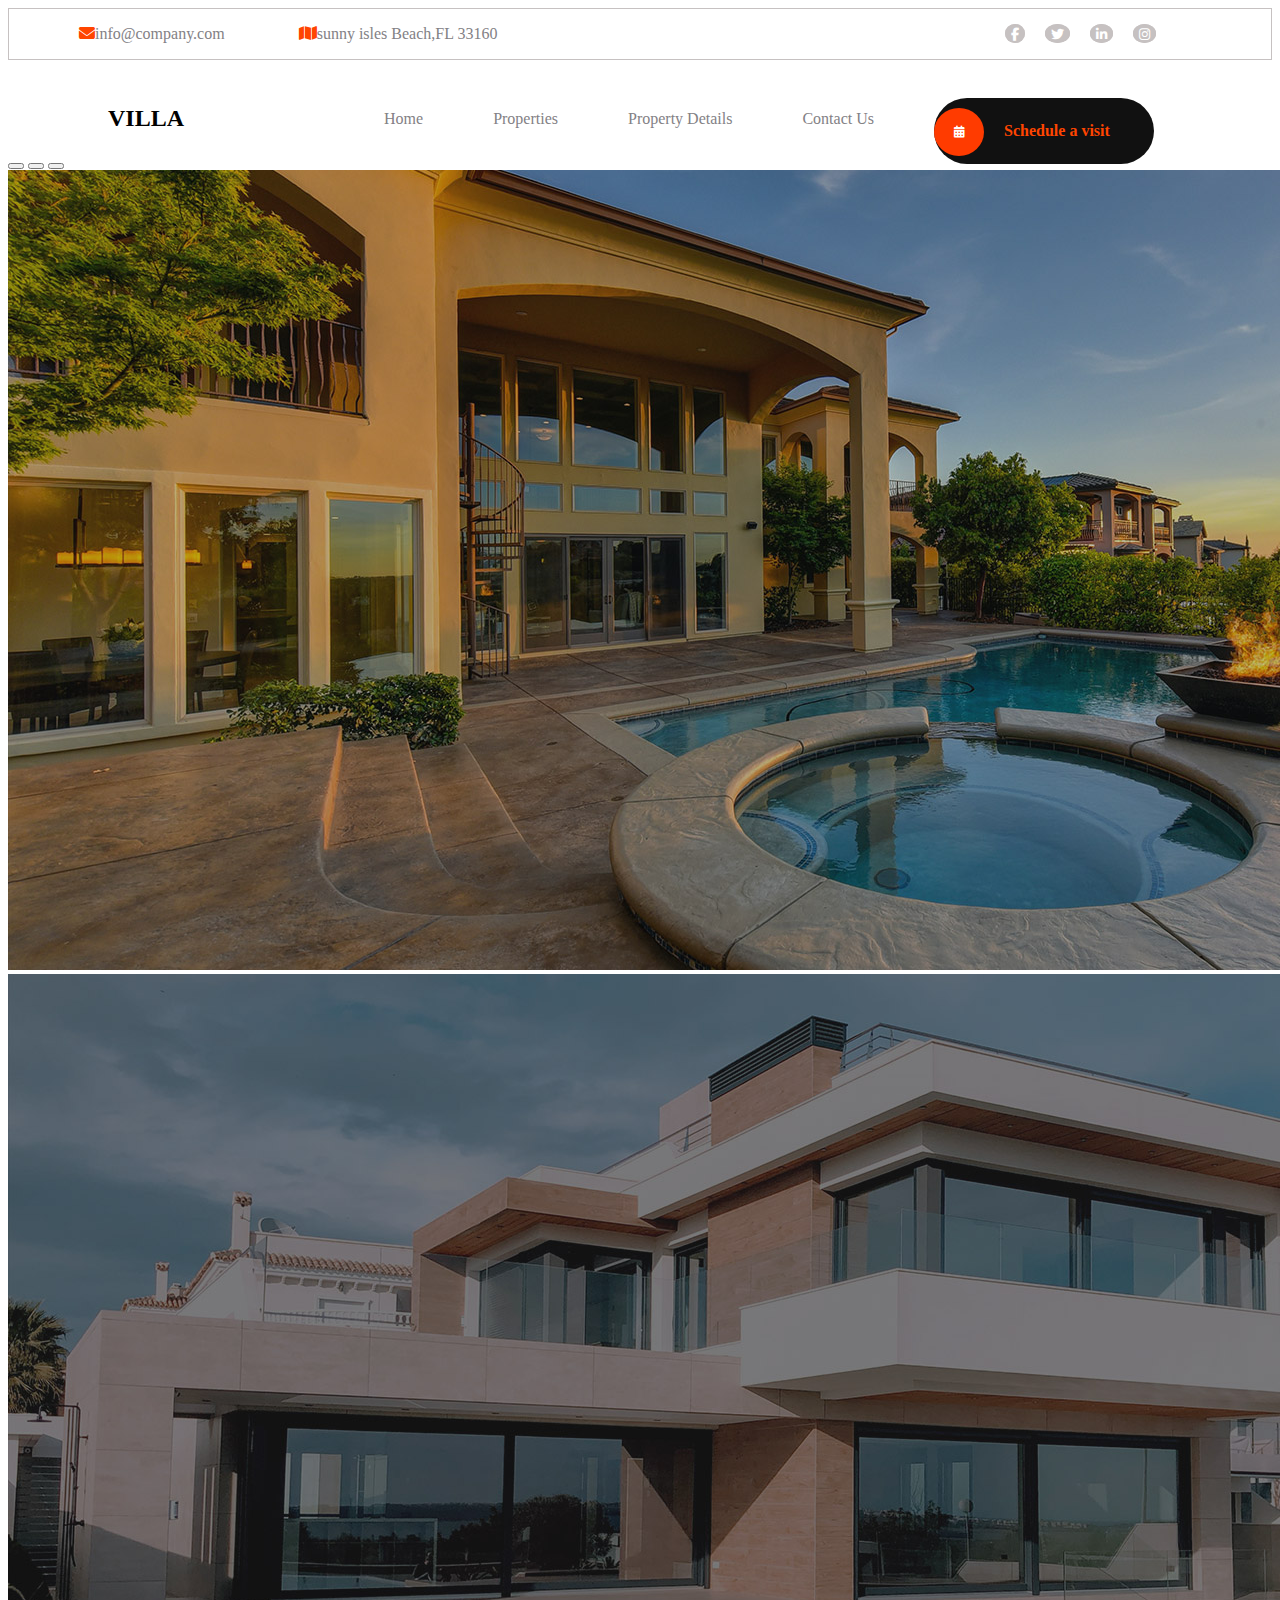
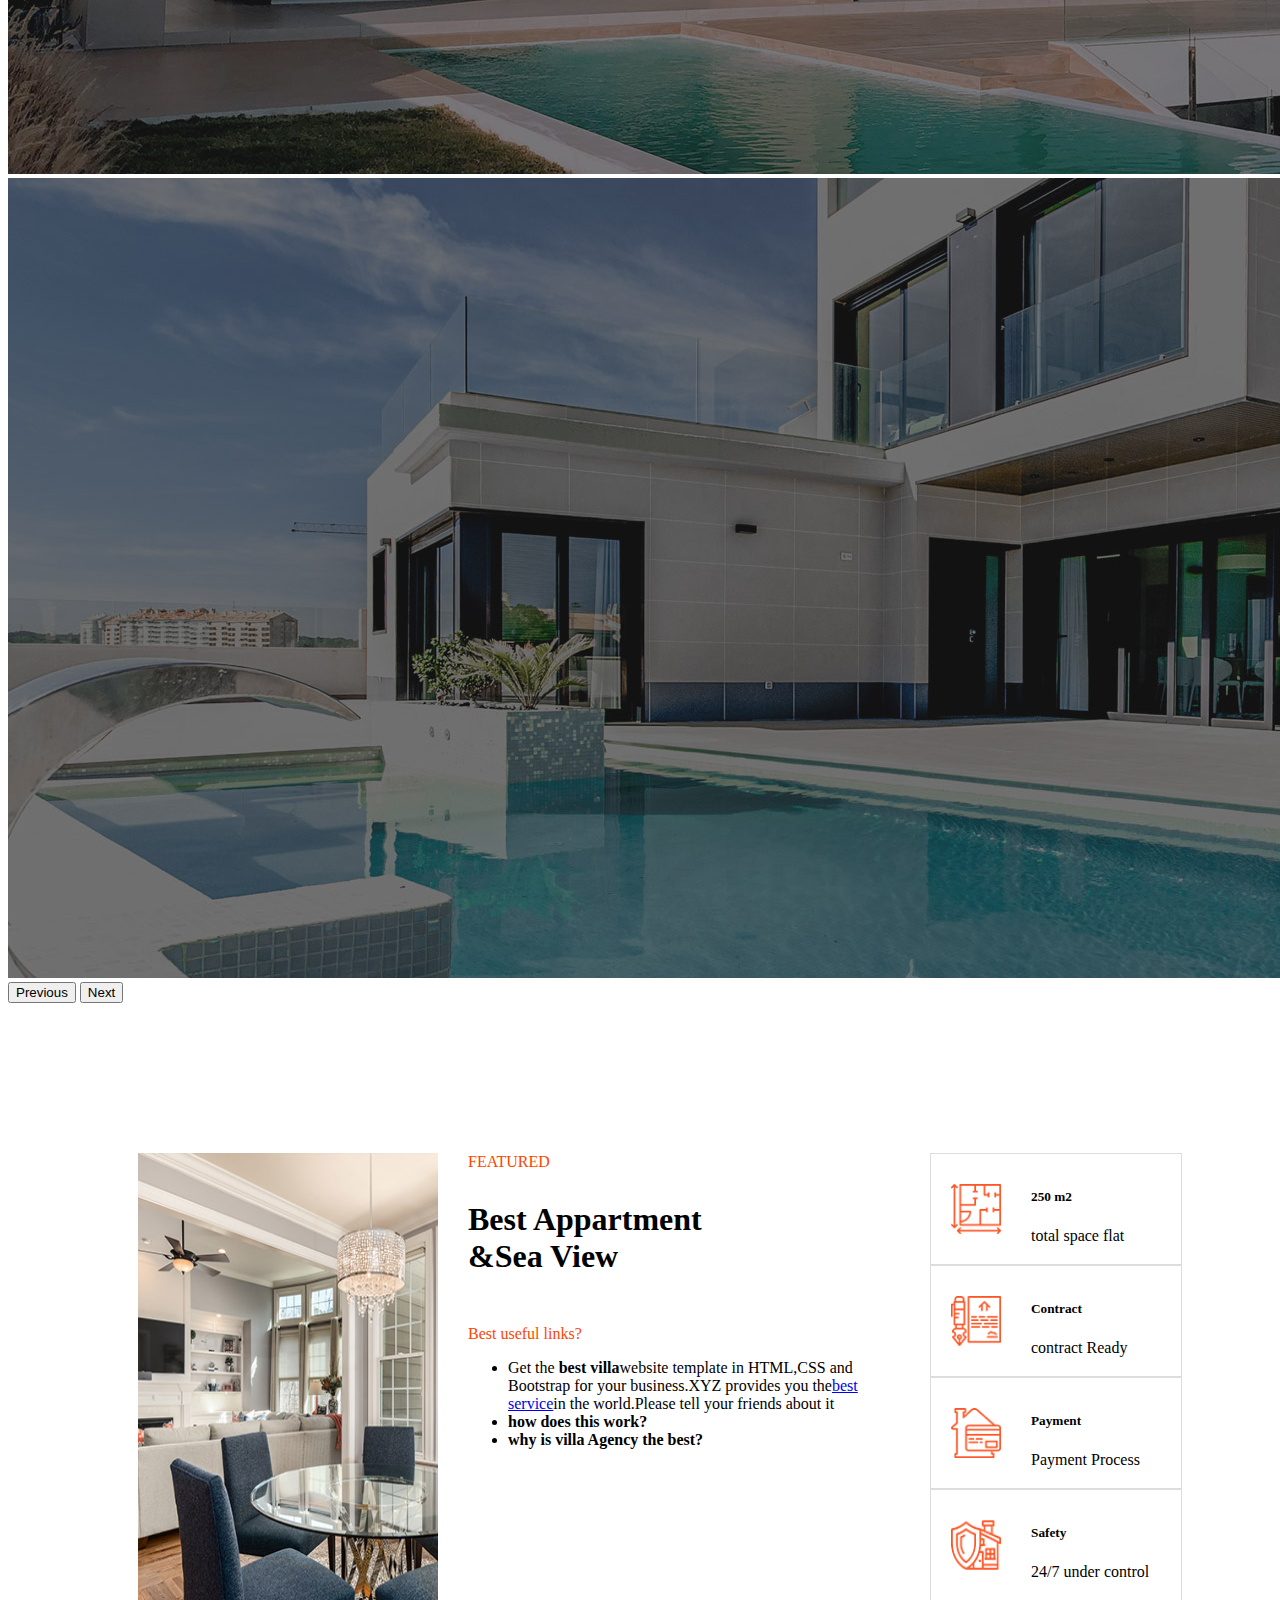
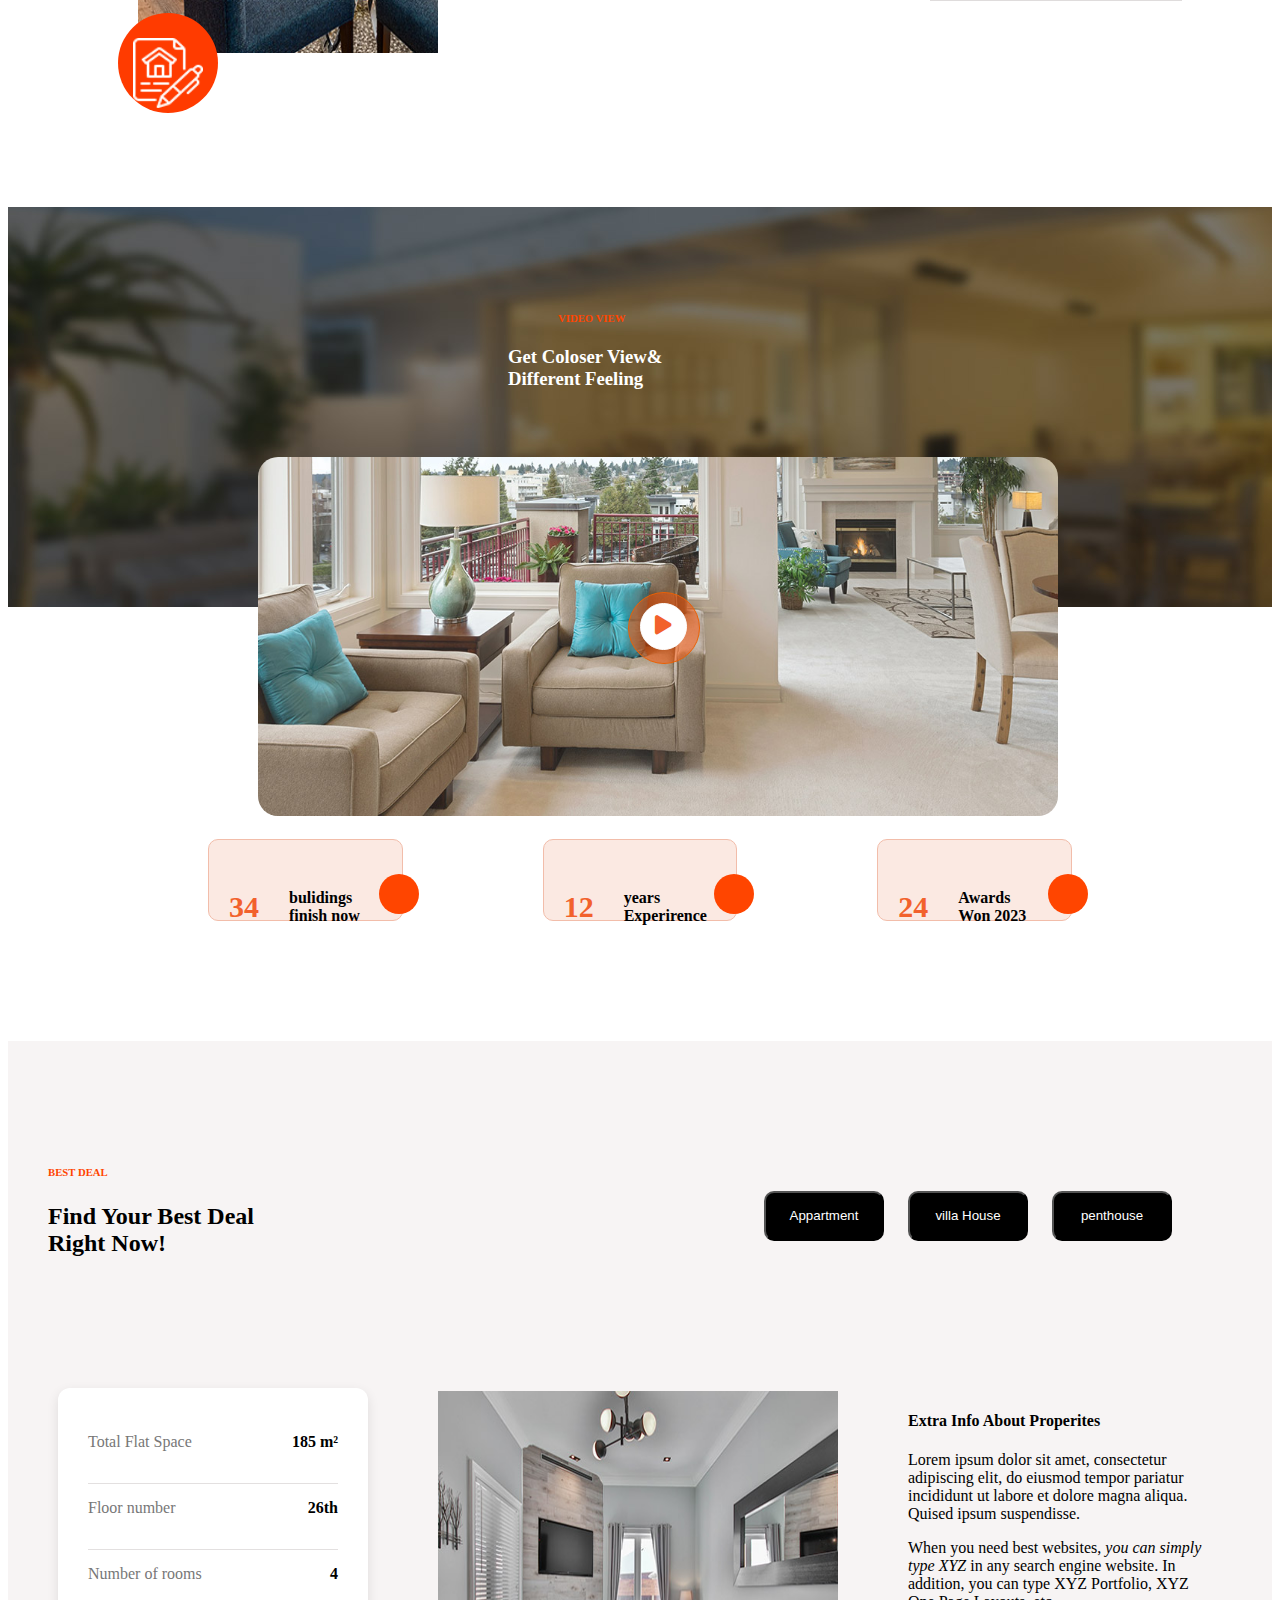
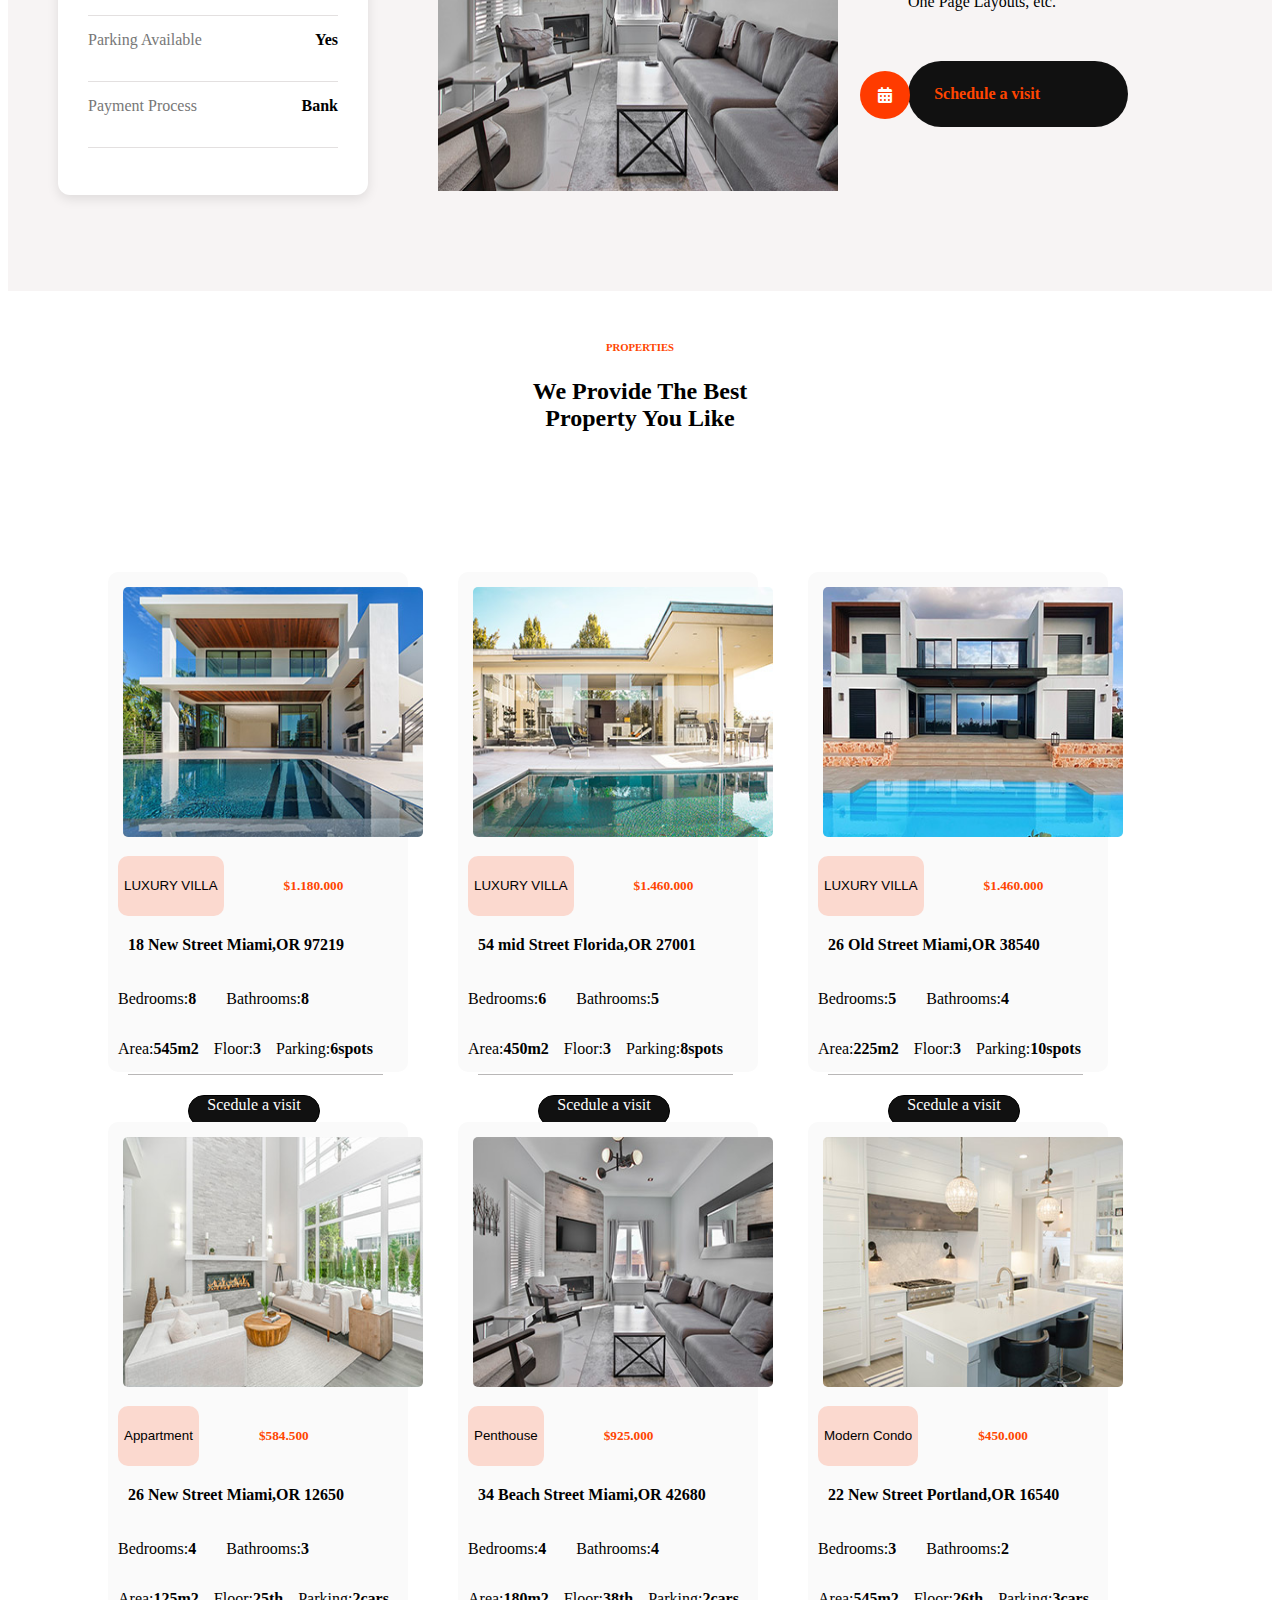
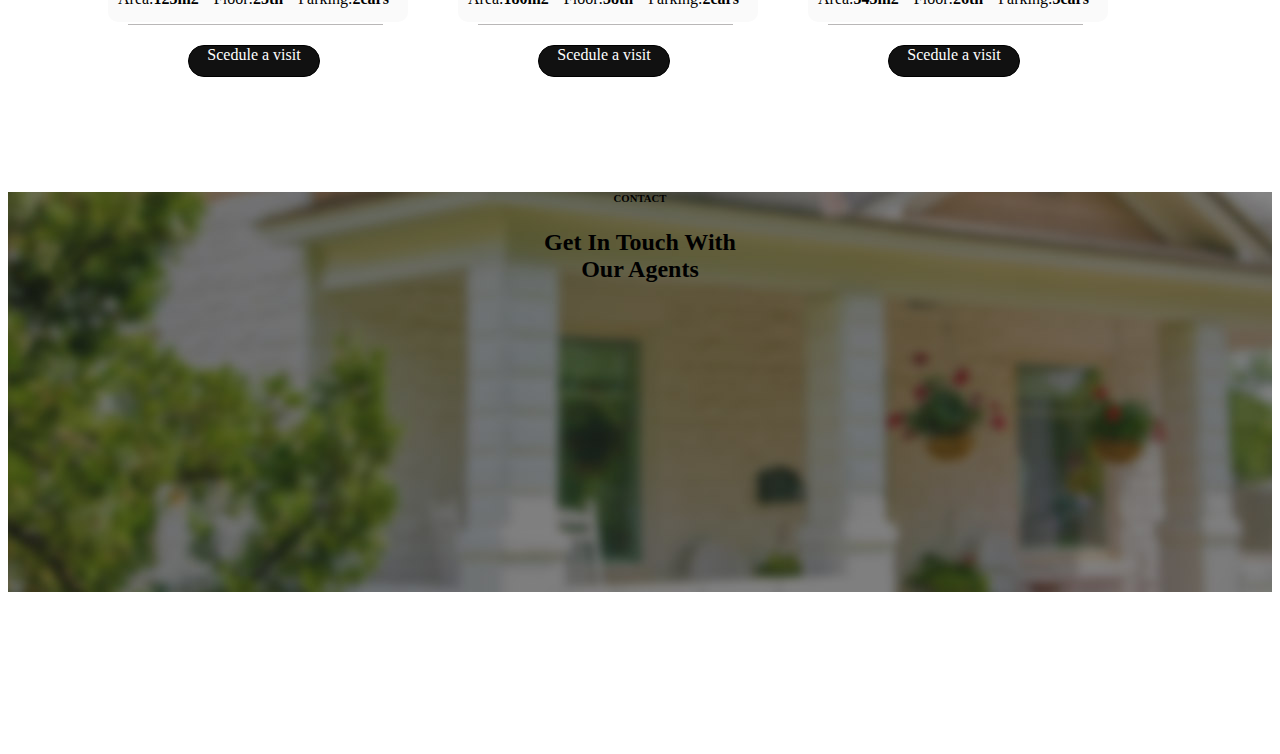
<file: project-1/index.html>
<!DOCTYPE html>
<html lang="en">
<head>
    <meta charset="UTF-8">
    <meta name="viewport" content="width=device-width, initial-scale=1.0">
    <title>Document</title>
<link rel="stylesheet" href="./style.css">
<link rel="stylesheet" href="https://cdnjs.cloudflare.com/ajax/libs/font-awesome/6.5.0/css/all.min.css">
<link href="https://cdn.jsdelivr.net/npm/bootstrap@5.3.8/dist/css/bootstrap.min.css" rel="stylesheet" integrity="sha384-sRIl4kxILFvY47J16cr9ZwB07vP4J8+LH7qKQnuqkuIAvNWLzeN8tE5YBujZqJLB" crossorigin="anonymous">
<script src="https://cdn.jsdelivr.net/npm/bootstrap@5.3.8/dist/js/bootstrap.bundle.min.js" integrity="sha384-FKyoEForCGlyvwx9Hj09JcYn3nv7wiPVlz7YYwJrWVcXK/BmnVDxM+D2scQbITxI" crossorigin="anonymous"></script>
</head>
<body>
    <!--navbar-->
    <header>
        <nav>
            <div class="head">
                <div class="part1">
                   <span><i class="fas fa-envelope"></i>info@company.com</span>
                   <span><i class="fas fa-map"></i>sunny isles Beach,FL 33160</span>
                   </div>
                   <div class="part2">
                   <span><i class="fab fa-facebook-f"></i></span>
                  <span><i class="fab fa-twitter"></i></span>
                   <span><i class="fab fa-linkedin-in"></i></span>
                   <span><i class="fab fa-instagram"></i></span>
                  </div> 
            </div>
        </nav>
    </header>

        <label class="menu-btn"><i class="fas fa-bars"></i></label>
    <div class="part3">
        <h2>VILLA</h2>
        <div class="pages">
        <a href="">Home</a>
        <a href="">Properties</a>
        <a href="">Property Details</a>
        <a href="">Contact Us</a>
        <a href="#" class="schedule-btn">
        <span class="icon">
        <i class="fas fa-calendar-alt"></i></span>
        <div class="text">Schedule a visit</div></a>
        </div>     
        </div>
    </div>
<!--carousel-->
<div id="carouselExampleCaptions" class="carousel slide">
  <div class="carousel-indicators">
    <button type="button" data-bs-target="#carouselExampleCaptions" data-bs-slide-to="0" class="active" aria-current="true" aria-label="Slide 1"></button>
    <button type="button" data-bs-target="#carouselExampleCaptions" data-bs-slide-to="1" aria-label="Slide 2"></button>
    <button type="button" data-bs-target="#carouselExampleCaptions" data-bs-slide-to="2" aria-label="Slide 3"></button>
  </div>
  <div class="carousel-inner">
    <div class="carousel-item active">
      <img src="./assests/images/banner-01.jpg" class="d-block w-100" alt="...">
      <div class="carousel-caption d-none d-md-block">
        <h1 class="border btn bg-light">Toronto,<span style="color: orangered;">Canada</span></h1>
        <p class="text1" style="font-size: 50px; font-weight: bold;">HURRY!<BR>GET THE BEST<BR>VILLA FOR YOU</p>
      </div>
    </div>
    <div class="carousel-item">
      <img src="./assests/images/banner-02.jpg" class="d-block w-100" alt="...">
    
    </div>
    <div class="carousel-item">
      <img src="./assests/images/banner-03.jpg" class="d-block w-100" alt="...">
  
    </div>
  </div>
  <button class="carousel-control-prev" type="button" data-bs-target="#carouselExampleCaptions" data-bs-slide="prev">
    <span class="carousel-control-prev-icon" aria-hidden="true"></span>
    <span class="visually-hidden">Previous</span>
  </button>
  <button class="carousel-control-next" type="button" data-bs-target="#carouselExampleCaptions" data-bs-slide="next">
    <span class="carousel-control-next-icon" aria-hidden="true"></span>
    <span class="visually-hidden">Next</span>
  </button>
</div>
<!--feautured section-->
<div class="featured">
        <div class="hero-image">
          <img src="./assests/images/featured.jpg" alt="" width="300px" height="500px">
          <div class="image2">
          <img src="./assests/images/featured-icon.png" alt="" width="70px" height="70px"></div>
        </div>
      
         
        <div class="content">
          <div class="featured1">FEATURED</div>
          <h1>Best Appartment<br>&Sea View</h1>
          <div class="card" style="width: 27rem;">
  <div class="card-header" style="color: orangered;">
   Best useful links?
  </div>
  <ul class="list-group list-group-flush">
    <li class="list-group-item">Get the <strong>best villa</strong>website template in HTML,CSS and Bootstrap for your business.XYZ provides you the<a class="links" href="#">best service</a>in the world.Please tell your friends about it</li>
    <li class="list-group-item"><b>how does this work?</b></li>
    <li class="list-group-item"><b>why is villa Agency the best?</b></li>
  </ul>
  </div>
  </div>
  <div class="side-cards">
  <div class="card1">
    <img src="./assests/images/info-icon-01.png" alt="" width="50px" height="50px">
    <div class="side-text">
      <h5>250 m2</h5>
      <p>total space flat</p>
    </div>
  </div>
   <div class="card1">
    <img src="./assests/images/info-icon-02.png" alt=""width="50px" height="50px">
    <div class="side-text">
      <h5>Contract</h5>
      <p>contract Ready</p>
    </div>
   </div>
    <div class="card1">
      <img src="./assests/images/info-icon-03.png" alt=""width="50px" height="50px">
      <div class="side-text">
      <h5>Payment</h5>
      <p>Payment Process</p>
    </div>
    </div>
     <div class="card1">
      <img src="./assests/images/info-icon-04.png" alt=""width="50px" height="50px">
      <div class="side-text">
      <h5>Safety</h5>
      <p>24/7 under control</p>
    </div>
     </div>
  </div>
  </div>
  <!--videosection-->
  <div class="video">
  <div class="video-part">
    <div class="main-img"> 
      <h6>VIDEO VIEW</h6>
      <h3>Get Coloser View&<br>Different Feeling</h3>
    </div>
      <div class="over-img">
        <img src="./assests/images/video-frame.jpg" alt="" width="800px">
  
        <div class="inner-circle">
          <div class="outer-circle">
           <i class="fas fa-play"></i>
          </div>
        </div>
      </div>
  </div>
  </div>
  <br>
  <br><br><br><br><br><br><br><br>
  <div class="small-cards">
   <div class="s-card">
    <div class="s-text">
    <h4>34</h4>
    <p>bulidings<br>finish now </p></div>
    <div class="s-circle"></div></div>
   <div class="s-card">
    <div class="s-text">
    <h4>12</h4>
    <p>years<br>Experirence </p></div>
    <div class="s-circle"></div></div>
   <div class="s-card">
    <div class="s-text">
    <h4>24</h4>
    <p>Awards<br>Won 2023 </p></div>
    <div class="s-circle"></div></div>
  </div>

  <!--best deal section-->
  <div class="containers">
    <div class="best-deal">
      <div class="text-b">
        <h6>BEST DEAL</h6>
        <h2>Find Your Best Deal<br>Right Now!</h2>
      </div>
      <div class="button-3">
        <button class="button">Appartment</button>
        <button class="button">villa House</button>
        <button class="button">penthouse</button>
      </div>
    </div>
    <div class="second-part">
  <div class="card-sub">
    <div class="row1">
      <div class="label">Total Flat Space</div>
      <div class="value">185 m²</div>
    </div>
    <div class="row1">
      <div class="label">Floor number</div>
      <div class="value">26th</div>
    </div>
    <div class="row1">
      <div class="label">Number of rooms</div>
      <div class="value">4</div>
    </div>
    <div class="row1">
      <div class="label">Parking Available</div>
      <div class="value">Yes</div>
    </div>
    <div class="row1">
      <div class="label">Payment Process</div>
      <div class="value">Bank</div>
    </div>
  </div>
  <div class="banner">
  <img src="./assests/images/deal-01.jpg" alt="" width="400px" height="400px">
  </div>
  <div class="info-properite">
    <h4>Extra Info About Properites</h4>
    <p>Lorem ipsum dolor sit amet, consectetur adipiscing elit, do eiusmod tempor 
      pariatur incididunt ut labore et dolore magna aliqua. Quised ipsum suspendisse.</p>

    <p>When you need best websites, <em>you can simply type XYZ</em> in any search engine 
      website. In addition, you can type XYZ Portfolio, XYZ One Page Layouts, etc.</p>
      <div class="schedule-btn2">
      <span class="icon1">
        <i class="fas fa-calendar-alt"></i></span>
        <div class="text2">Schedule a visit</div>
        </div>     
        </div>
        </div>
  </div>
  </div>
  </div>
<!--properites block-->
<div class="properites">
  <h6>PROPERTIES</h6>
  <h2>We Provide The Best<br>Property You Like</h2>
</div>
<div class="carts">
  <div class="cart">
    <img src="./assests/images/property-01.jpg" alt="" width="300px" height="250px">
    <div class="sec-l">
      <button>LUXURY VILLA</button>
      <h5>$1.180.000</h5>
    </div>
     <div class="sec-l2">18 New Street Miami,OR 97219</div>
     <div class="sec-l3">
      <p>Bedrooms:<b>8</b></p>
      <p>Bathrooms:<b>8</b></p></div>
      <div class="sec-l4">
      <p>Area:<b>545m2</b></p>
      <p>Floor:<b>3</b></p>
      <p>Parking:<b>6spots</b></p>
     </div>
     <div class="l-2"></div>
     <div class="sec-l5">Scedule a visit</div>
  </div>
  <div class="cart">
    <img src="./assests/images/property-02.jpg" alt="" width="300px" height="250px">
     <div class="sec-l">
      <button>LUXURY VILLA</button>
      <h5>$1.460.000</h5>
    </div>
    <div class="sec-l2">54 mid Street Florida,OR 27001</div>
    <div class="sec-l3">
      <p>Bedrooms:<b>6</b></p>
      <p>Bathrooms:<b>5</b></p>
      </div>
      <div class="sec-l4">
      <p>Area:<b>450m2</b></p>
      <p>Floor:<b>3</b></p>
      <p>Parking:<b>8spots</b></p>
     </div>
      <div class="l-2"></div>
      <div class="sec-l5">Scedule a visit</div>
  </div>
  <div class="cart">
    <img src="./assests/images/property-03.jpg" alt="" width="300px" height="250px">
     <div class="sec-l">
      <button>LUXURY VILLA</button>
      <h5>$1.460.000</h5>
    </div>
     <div class="sec-l2">26 Old Street Miami,OR 38540</div>
      <div class="sec-l3">
      <p>Bedrooms:<b>5</b></p>
      <p>Bathrooms:<b>4</b></p>
      </div>
      <div class="sec-l4">
      <p>Area:<b>225m2</b></p>
      <p>Floor:<b>3</b></p>
      <p>Parking:<b>10spots</b></p>
     </div>
      <div class="l-2"></div>
      <div class="sec-l5">Scedule a visit</div>
  </div>
  <div class="cart">
    <img src="./assests/images/property-04.jpg" alt="" width="300px" height="250px">
     <div class="sec-l">
      <button>Appartment</button>
      <h5>$584.500</h5>
    </div>
     <div class="sec-l2">26 New Street Miami,OR 12650</div>
     <div class="sec-l3">
      <p>Bedrooms:<b>4</b></p>
      <p>Bathrooms:<b>3</b></p>
      </div>
      <div class="sec-l4">
      <p>Area:<b>125m2</b></p>
      <p>Floor:<b>25th</b></p>
      <p>Parking:<b>2cars</b></p>
     </div>
      <div class="l-2"></div>
      <div class="sec-l5">Scedule a visit</div>
  </div>
  <div class="cart">
    <img src="./assests/images/property-05.jpg" alt="" width="300px" height="250px">
     <div class="sec-l">
      <button>Penthouse</button>
      <h5>$925.000</h5>
    </div>
     <div class="sec-l2">34 Beach Street Miami,OR 42680</div>
     <div class="sec-l3">
      <p>Bedrooms:<b>4</b></p>
      <p>Bathrooms:<b>4</b></p>
      </div>
      <div class="sec-l4">
      <p>Area:<b>180m2</b></p>
      <p>Floor:<b>38th</b></p>
      <p>Parking:<b>2cars</b></p>
     </div>
      <div class="l-2"></div>
      <div class="sec-l5">Scedule a visit</div>
  </div>
  <div class="cart">
    <img src="./assests/images/property-06.jpg" alt="" width="300px" height="250px">
     <div class="sec-l">
      <button>Modern Condo</button>
      <h5>$450.000</h5>
    </div>
     <div class="sec-l2">22 New Street Portland,OR 16540</div>
     <div class="sec-l3">
      <p>Bedrooms:<b>3</b></p>
      <p>Bathrooms:<b>2</b></p>
      </div>
      <div class="sec-l4">
      <p>Area:<b>545m2</b></p>
      <p>Floor:<b>26th</b></p>
      <p>Parking:<b>3cars</b></p>
     </div>
      <div class="l-2"></div>
      <div class="sec-l5">Scedule a visit</div>
  </div>

</div>
<!--contact block-->
<div class="contact">
  <div class="con-head">
    <div class="sub-head">
    <h6>CONTACT</h6>
    <h2>Get In Touch With<br>Our Agents</h2>
  </div>
  </div>
  <iframe src="https://www.google.com/maps/@17.4970345,78.401586,14z?entry=ttu&g_ep=EgoyMDI1MDkxMC4wIKXMDSoASAFQAw%3D%3D" frameborder="0"></iframe>
</div>
</body>
</html>
</file>
<file: project-1/style.css>
nav{
    width: 100%;
}
.head{
    border: 1px solid  rgb(198, 193, 193);
    height: 50px;
    display: flex;
    align-items: center;
    gap: 500px;
}
.part1 span{
    color: rgba(131,129,133,255);
}
.part1 span i{
   margin-left: 70px;
   color: orangered;
}
.part2 i{
    align-items: center;
    font-size: small;
    padding: 5px 5px;
    color: white;
}
.part2 span{
    border: 1px solid  rgb(198, 193, 193);
    height:100px;
    width:100px;
    border-radius: 50%;
    background-color: rgb(198, 193, 193);
    margin: 8px;

}
.part2 span:hover{
    background-color:orangered;
}
.part3{
    display: flex;
    gap: 200px;
}
.part3 h2{
    margin-left: 100px;
    margin-top: 45px;
}
.pages{
    display: flex;
    gap: 70px;
    position: relative;
   
}
.menu-btn{
    display: none;
}
.pages a{
     margin-top: 50px;
    text-decoration: none;
    color: rgba(131,129,133,255);
}
.pages a:hover{
    color: orangered;
}
.pages span h2{
     border: 1px solid black;
     height: 50px;
     width: 220px;
     border-radius: 30px;
    text-align: center;
   align-items: center;
}
.pages span{
    display: flex;
    margin-top: 30px;
}      
.schedule-btn{
    display:flex;
    align-items:center;
    background: #111;
    height: 50px;
    width: 200px;
    border-radius: 50px;
    padding: 8px 10px;
    color:red;
    font-weight: bold;
    font-size: 16px;
    text-decoration: none;
    transition: 0.3s;
    position: absolute;
    top: -12px;
    bottom: 30px;
    left: 550px;
}
.icon{
    background: #ff3b00;
    border-radius: 50%;
    width:50px;
    height: 48px;
    display: flex;
    align-items: center;
    justify-content: center;
    margin-right: 10px;
    flex-shrink: 0;
    margin-bottom: 29px;
    position: absolute;
    left: 0;  
}
.text{
    position: absolute;
    left: 70px;
    color: orangered;
}
.icon i{
    color: white;
    font-size: 12px;
}
.menu-btn span{
    display: none;  
}
#menu{
    display: none;
}
/*curosel block*/
.button span{
    color: tomato;

}
.carousel-caption{
    position: absolute;
    top: 150px;
    margin-left: -500px;
   
}
.card1{
    border: 1px solid rgb(223, 220, 220);
    display: flex;
    gap:30px;
    width: 250px;
    height: 110px;
    align-items: center;
    box-shadow: #d2d1d1(10px 10px 10px 10px);
}
.card1 img{
    margin-left: 20px;
}
/*featured block*/
.featured{
    display: flex;
    gap: 30px;
    padding: 150px 100px;
    margin-left: 30px;
}
.featured1{
    color: orangered;
   
}
.content h1{
    margin-top: 30px;
    font-weight: bold;
}
.card{
    margin-top: 50px;
   
}
.side-text{
    margin-top: 10px;

}
.hero-image{
    position: relative;
}
.image2{
    background-color: #ff3b00;
    height: 100px;
    width: 100px;
    border-radius: 50%;
    text-align: center;
    align-items: center;
    position: absolute;
    top:460px;
    left: -20px;
   
}
.image2 img{
    align-items: center;
    margin-top: 25px;
}
.video{
    position: relative;
}
.main-img{
    background-image: url(./assests/images/video-bg.jpg);
    height: 400px;
    width: 100%;
    color: white;
}
.main-img h6{
    position: absolute;
    top: 80px;
    left: 550px;
    color: orangered;
}
.main-img h3{
    position: absolute;
    top:120px;
    left:500px;
    font-weight: bold;
}
.over-img{
    position: absolute;
    left: 250px;
    top: 250px;
}
.over-img img{
    border-radius: 20px;
}
/*small cards*/
.inner-circle{
    border: 1px solid rgb(235, 97, 5);
    width: 70px;
    height: 70px;
    border-radius: 50%;
    background-color: rgba(253, 83, 5, 0.5) ;
    position: absolute;
    top: 135px;
    left: 370px;
}
.outer-circle{
    border: 1px solid white;
    width: 45px;
    height: 45px;
    border-radius: 50%;
    background-color: white;
    position: absolute;
    top: 10px;
    left: 11px;
}
.outer-circle i{
    align-items: center;
    color: rgb(242, 97, 44);
    margin-left: 14px;
    margin-top: 10px;
    font-size: 22px;
}
.small-cards{
    display: flex;
    padding: 20px 200px;
    gap: 140px;
    margin-top: 50px;
}
.s-card{
    border: 1px solid  rgb(242, 189, 170);
    height: 80px;
    width: 200px;
    background-color: rgb(251, 233, 226);
    border-radius: 10px;
}
.s-circle{
    width: 40px;
    height: 40px;
    border-radius: 50%;
    background-color: orangered;
    margin-left: 170px;
    margin-top: -90px;
    position: absolute;

}
.s-text{
    display: flex;
    gap:30px;
    align-items: center;
    margin-left:20px;
    margin-top: 10px;
}
.s-text h4{
    color: rgb(242, 97, 44);
    font-weight: bold;
    font-size: 30px;
}
.s-text p{
    font-weight: bold;
}
/*best deal section*/
.containers{
    margin-top: 100px;
    height: 850px;
    width: 100%;
    background-color: #f7f4f4;

}
.best-deal{
    display: flex;
    gap:500px;
}
.text-b{
    margin-top: 100px;
    margin-left: 40px;
}
.text-b h6{
    color: orangered;
}
.text-b p{
    margin-top: 20px;
    font-weight:bolder;

}
.button-3{
    gap:50px;
}
.button{
    height: 50px;
    width: 120px;
    border-radius: 10px;
    margin-top: 150px;
    background-color: black;
    color: white;
     margin:  150px 10px;

}
.button:hover{
    background-color: orangered;
}
/*secondpart*/
.card-sub{
    background: #fff;
    padding: 30px;
    border-radius: 12px;
    box-shadow: 0 4px 12px rgba(0,0,0,0.1);
    width: 250px;
    margin-top: -3px;
    margin-left: 50PX;
   
}
.row1{
    display: flex;
    justify-content: space-between;
    margin: 15px 0;
    font-size: 16px;
    border-bottom: 1px solid rgb(227, 224, 224);
    height: 50px;
}
.label{
      color: #777;
}
.value{
      font-weight: bold;
      color: #000;
}
.second-part{
    display: flex;
    gap: 70px;
}
.info-properite{
    width: 300px;
}
.info-properite P{
    padding: 0 0PX;
}
.icon1{
    background: #ff3b00;
    border-radius: 50%;
    width:50px;
    height: 48px;
    display: flex;
    align-items: center;
    justify-content: center;
    margin-right: 10px;
    margin-top: 30px;
    margin-bottom: 29px;
    position: absolute;
    right: 360px;
    
}
.icon1 i{
    color: white;
}
.text2{
    position: absolute;
    right: 240px;
    color: orangered;
}
.schedule-btn2{
    display:flex;
    align-items:center;
    background: #111;
    height: 50px;
    width: 200px;
    border-radius: 50px;
    padding: 8px 10px;
    margin-top: 50px;
    color:red;
    font-weight: bold;
    font-size: 16px;
    text-decoration: none;
    transition: 0.3s;
    
}
/*properites block*/
.properites{
    text-align: center;
    margin-top: 50px;
}
.properites h6{
    color:orangered;
}
.properites h2{
    font-weight: bold;
}
.carts{
    display: flex;
    flex-wrap: wrap;
    gap: 50px;
    padding: 120px 100px;
    
}
.cart{
    border: 1px solid gray;
    border: none;
    width: 300px;
    height: 500px;
    background-color:rgba(250,250,250,255);
    border-radius: 10px;
}
.cart img{
    padding: 15px 15px;
    border-radius: 20px;
}
.sec-l{
    display: flex;
    gap: 60px;
}
.sec-l button{
    border-radius: 10px;
    margin-left: 10px;
    background-color: rgba(251,217,207,255);
    border: none;
}
.sec-l h5{
 color: orangered;
}
.sec-l2{
    font-weight: bold;
    margin-top: 20px;
    margin-left: 20px;
}
.sec-l3{
    display: flex;
    flex-wrap: wrap;
    gap: 30px;
    margin-top: 20px;
    margin-left: 10px;
}
.sec-l4{
    display: flex;
    gap: 15px;
    margin-left: 10px;
}
.l-2{
    border-bottom: 1px solid rgb(185, 183, 183);
    width: 85%;
    margin-left: 20px;
}
.sec-l5{
    border: 1px solid black;
    width: 130px;
    height: 30px;
    margin-left: 80px;
    margin-top: 20px;
    text-align: center;
    border-radius: 20px;
    background-color: #111;
    color: white;
}
/*contact*/
.con-head{
    background-image: url('./assests/images/contact-bg.jpg');
    height: 400px;
    text-align: center;
    margin-top: 50px;
}
.con-head  h6{
    margin-top: 30px;
}
@media  (max-width: 768px) {
    .head{
        display: none;
        
    }
  .part3 {
    flex-direction: column;
    text-align: center;
    position: relative;
  }

  .pages {
    max-height: 0;
    overflow: hidden;
    opacity: 0;
    flex-direction: column;
    gap: 10px;
    margin-top: 10px;
    background: #f5f5f5;
    position: absolute;
    top: 50px;
    padding: 0 10px;  
    border-radius: 8px;
    transition: all 0.4s ease; 
  }

  .pages a {
    font-size: 18px;
    padding: 10px;
    display: block;
  }

  .menu-btn {
    display: inline-block;
    cursor: pointer;
    font-size: 24px;
    background: #333;
    color: #fff;
    padding: 8px 12px;
    border-radius: 6px;
  }

  .menu-btn:hover + .part3 .pages,
  .part3:hover .pages {
    max-height: 500px;   
    opacity: 1;
    padding: 10px;     
  }
}
@media  (max-width: 320px) {
  .pages a {
    font-size: 16px;  
    padding: 8px;
  }

  .menu-btn {
    font-size: 20px;   
    padding: 6px 10px;
  }
}
</file>
